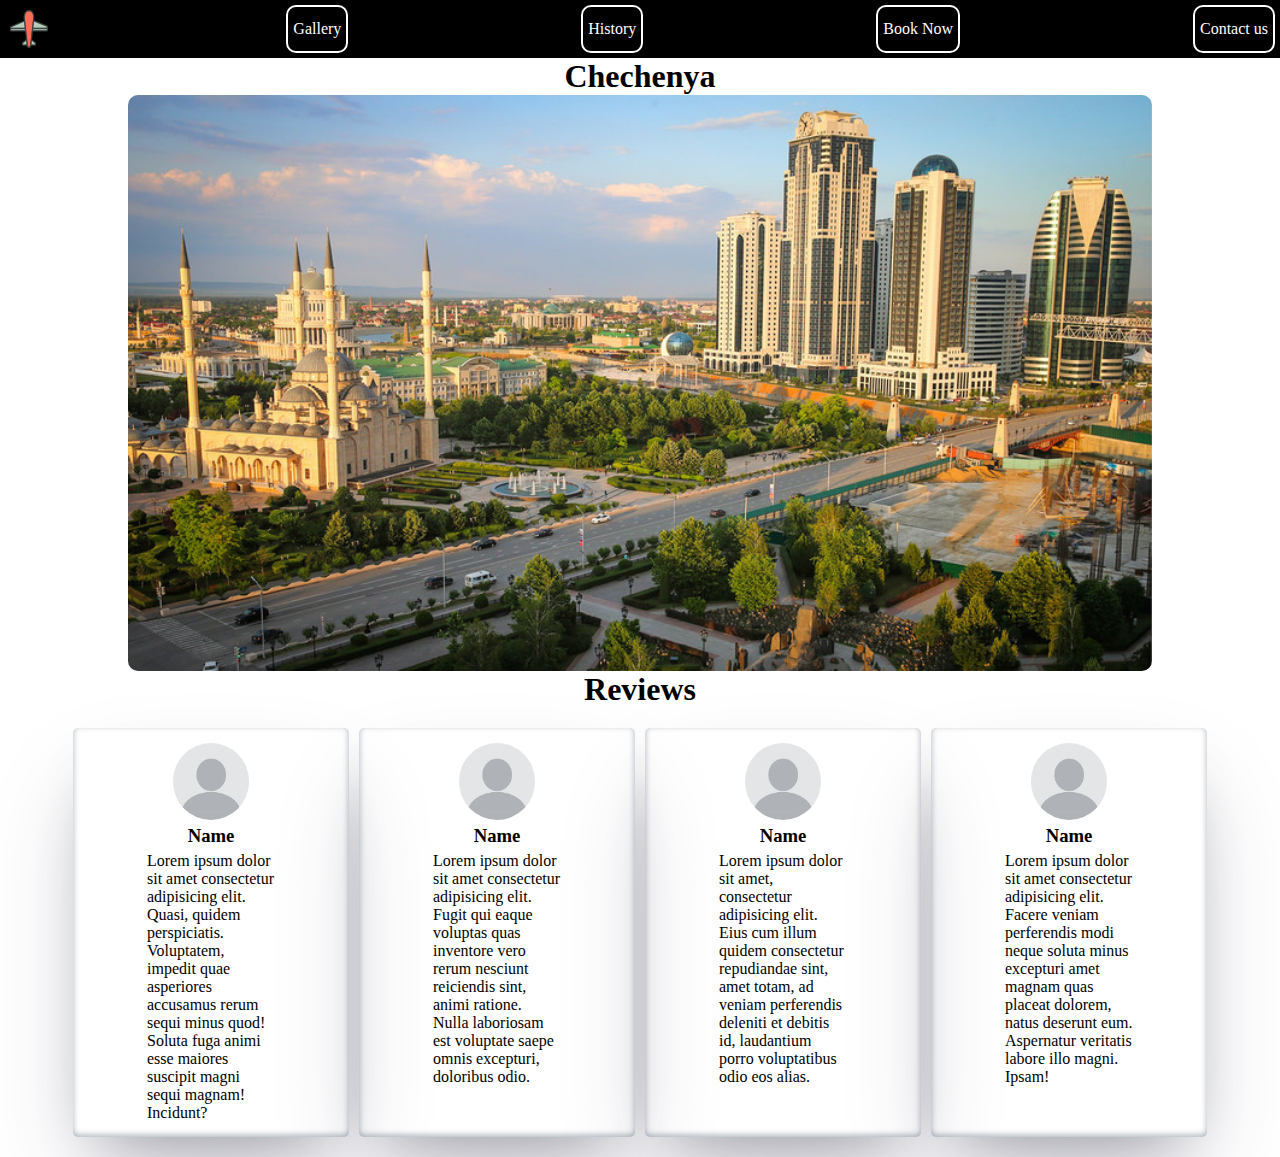
<file: index.html>
<!DOCTYPE html>
<html lang="en">
<head>
    <meta charset="UTF-8">
    <meta name="viewport" content="width=device-width, initial-scale=1.0">
    <link rel="stylesheet" href="./css/style.css">
    <title>Chechnya tourism</title>
</head>
<body>
    <nav>
        <a href="./index.html" style="border: 0;"><img src="./img/plane-svgrepo-com.svg" alt="plane"></a>
        <a href="./html/Gallery.html">Gallery</a>
        <a href="./html/History.html">History</a>
        <a href="./html/Bookings.html">Book Now</a>
        <a href="./html/Contact.html">Contact us</a>
    </nav>
    <div class="Container">
        <h1>Chechenya</h1>
        <div class="intro">
            <img src="./img/Chechenya.png" alt="Chechenya" class="ChechenyaImg">
        </div>
        <h1>Reviews</h1>
        <div class="reviews">
            <div class="review_Card">
                <img src="./img/default.png" alt="pfp">
                <h3>Name</h3>
                <p>Lorem ipsum dolor sit amet consectetur adipisicing elit. Quasi, quidem perspiciatis. Voluptatem, impedit quae asperiores accusamus rerum sequi minus quod! Soluta fuga animi esse maiores suscipit magni sequi magnam! Incidunt?</p>
            </div>
            <div class="review_Card">
                <img src="./img/default.png" alt="pfp">
                <h3>Name</h3>
                <p>Lorem ipsum dolor sit amet consectetur adipisicing elit. Fugit qui eaque voluptas quas inventore vero rerum nesciunt reiciendis sint, animi ratione. Nulla laboriosam est voluptate saepe omnis excepturi, doloribus odio.</p>
            </div>
            <div class="review_Card">
                <img src="./img/default.png" alt="pfp">
                <h3>Name</h3>
                <p>Lorem ipsum dolor sit amet, consectetur adipisicing elit. Eius cum illum quidem consectetur repudiandae sint, amet totam, ad veniam perferendis deleniti et debitis id, laudantium porro voluptatibus odio eos alias.</p>

            </div>
            <div class="review_Card">
                <img src="./img/default.png" alt="pfp">
                <h3>Name</h3>
                <p>Lorem ipsum dolor sit amet consectetur adipisicing elit. Facere veniam perferendis modi neque soluta minus excepturi amet magnam quas placeat dolorem, natus deserunt eum. Aspernatur veritatis labore illo magni. Ipsam!</p>
            </div>
        </div>


    </div>
</body>
</html>
</file>
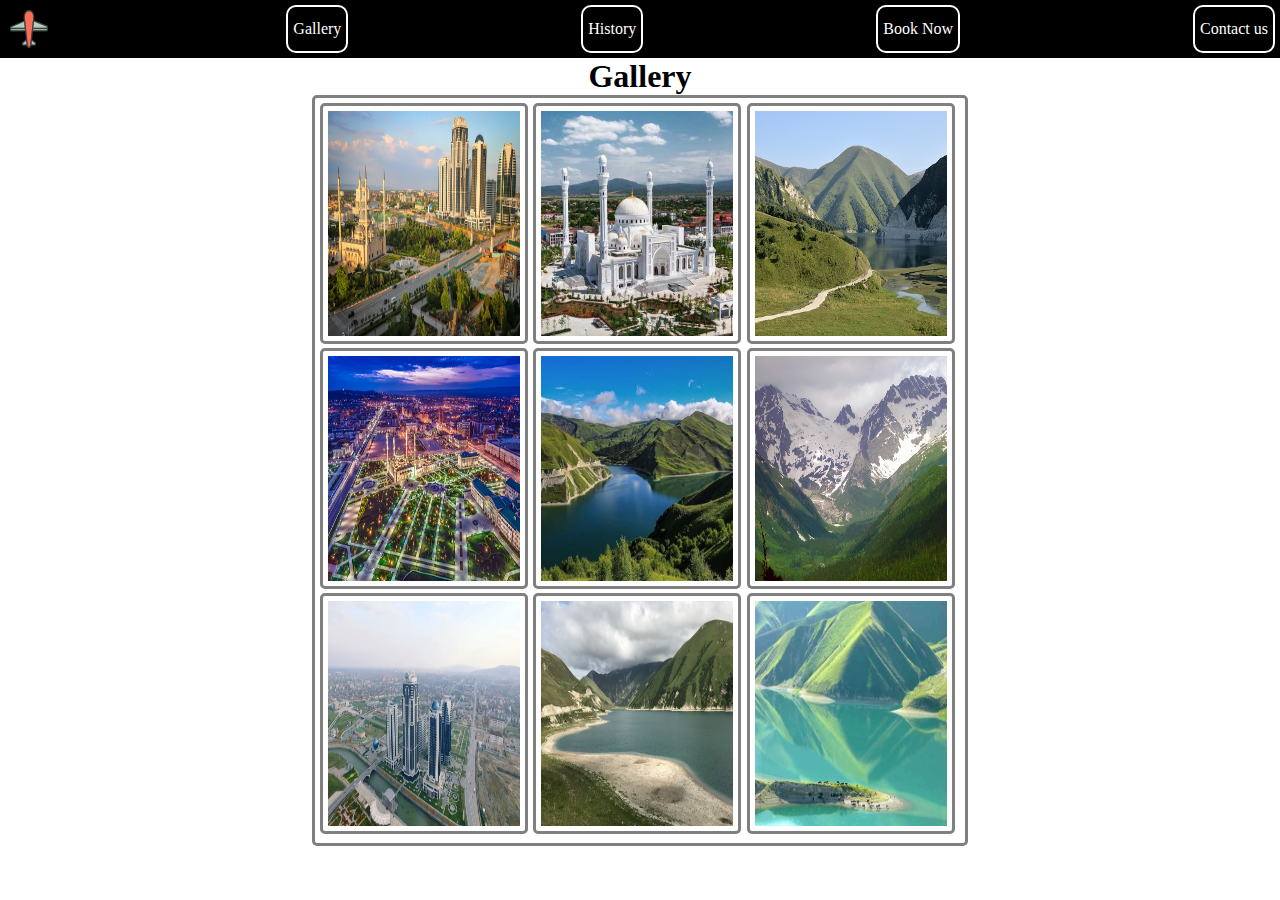
<file: html/Gallery.html>
<!DOCTYPE html>
<html lang="en">
<head>
    <meta charset="UTF-8">
    <meta name="viewport" content="width=device-width, initial-scale=1.0">
    <link rel="stylesheet" href="../css/style.css">
    <title>Document</title>
</head>
<body>
    <nav>
        <a href="../index.html" style="border: 0;"><img src="../img/plane-svgrepo-com.svg" alt="plane"></a>
        <a href="./Gallery.html">Gallery</a>
        <a href="./History.html">History</a>
        <a href="./Bookings.html">Book Now</a>
        <a href="./Contact.html">Contact us</a>
    </nav>
    <div class="Gallery">
        <h1>Gallery</h1>
    <div class="GalleryContainer">
        <div class="Img1"><img src="../img/Chechenya.png" alt="chechnya"></div>
        <div class="Img2"><img src="../img/mosque.jpeg" alt="mosuq"></div>
        <div class="Img3"><img src="../img/mountain.png" alt="mountain"></div>
        <div class="Img4"><img src="../img/nightmosque.png" alt="nightmosque"></div>
        <div class="Img5"><img src="../img/pinchechnya.jpeg" alt="pinchechnya"></div>
        <div class="Img6"><img src="../img/soarchechnya.jpeg" alt="soarchechnya"></div>
        <div class="Img7"><img src="../img/towerchechnya.webp" alt="tower"></div>
        <div class="Img8"><img src="../img/travelchechnya.jpeg" alt="travel"></div>
        <div class="Img9"><img src="../img/waterchechnya.jpeg" alt="water"></div>
    </div>
</div>
</body>
</html>
</file>
<file: css/style.css>
*{
    padding: 0;
    margin:0;
}

:root{
    --text: #0b1419;
    --background: #e3edf3;
    --primary: #353f79;
    --secondary: #d2c6e6;
    --accent: #64439c;
}

.Container{
    display:flex;
    flex-direction: column;
    align-items: center;
}

nav{
    display:flex;
    justify-content: space-between;
    background-color: black;

    padding:5px;

}

nav img{
    width:3vw;
}

nav a{
    display: flex;
    align-items: center;
    text-decoration: none;
    color:white;
    padding:5px;
    border:white solid 2px;
    border-radius: 10px;
}

nav a:hover{
    background-color: white;
    color:black;
    padding:15px;
}

.intro{
    display:flex;
    flex-direction: row-reverse;
}

.ChechenyaImg{
    width:80vw;
    border-radius: 10px;
    
}

.Contact{
    display:flex;
    flex-direction: column;
    align-items: center;
    justify-content: center;
    height:100vh;
    background: url('../img/Chechenya.png') no-repeat center center fixed;
    background-size: cover;
}



.HistoryText{
    border: 2px solid;
    padding:10px;
    width:50vw;
    border-radius: 5px;
    background-color: lightblue;
}

.GalleryContainer{
    display: grid;
    grid-template-columns: repeat(3, 1fr);
    grid-template-rows: repeat(3, 1fr);
    grid-column-gap: 0px;
    grid-row-gap: 0px;
    border: 3px solid gray;
    width:50vw;
    padding:5px;
    border-radius: 5px;
}
.ContactContainer{
    display:flex;
    flex-direction: column;
    align-items: center;
    background-color: white;
    width:40vw;
    border-radius: 5px;
    box-shadow: rgba(0, 0, 0, 0.35) 0px 5px 15px;
}
.ContactContainer input{
    height: 5vh;
    width:10vw;
}
.Img1 {grid-area: 1 / 1 / 2 / 2;}
.Img2 { grid-area: 1 / 2 / 2 / 3; }
.Img3 { grid-area: 1 / 3 / 2 / 4; }
.Img4 { grid-area: 2 / 1 / 3 / 2; }
.Img5 { grid-area: 2 / 2 / 3 / 3; }
.Img6 { grid-area: 2 / 3 / 3 / 4; }
.Img7 { grid-area: 3 / 1 / 4 / 2; }
.Img8 { grid-area: 3 / 2 / 4 / 3; }
.Img9 { grid-area: 3 / 3 / 4 / 4; }

.GalleryContainer img{
    width:15vw;
    height:25vh;
    border:3px solid gray;
    padding:5px;
    border-radius: 5px;
}

.Gallery{
    display: flex;
    flex-direction: column;
    align-items: center;
}

.ContainerHistory{
    display: flex;
    flex-direction: column;
    align-items: center;
    background-color: beige;
}

.HistoryText h4{
    padding:5px;
}

.reviews{
    display: flex;
    gap:10px;
    padding:20px;
}

.review_Card img{
    width:30%;
    border-radius: 50%;
    padding:5px;

}
.review_Card{
    display:flex;
    flex-direction: column;
    align-items: center;
    box-shadow: rgba(50, 50, 93, 0.25) 0px 50px 100px -20px, rgba(0, 0, 0, 0.3) 0px 30px 60px -30px, rgba(10, 37, 64, 0.35) 0px -2px 6px 0px inset;
    border-radius: 5px;
    width:20vw;
    padding:10px;
}

.review_Card p{
    width:50%;
    text-align: inherit;
    padding:5px;
}


.BookContainer{
    height: 100vh;
    width:100vw;
    display: flex;
    align-items: center;
    justify-content: center;
    background: url('../img/Chechenya.png') no-repeat center center fixed;
    background-size: cover;

}

.BookForm{
    display:flex;
    flex-direction: column;
    width:40vw;
    height:40vh;
    justify-content: center;
    align-items: center;
    box-shadow: rgba(50, 50, 93, 0.25) 0px 30px 60px -12px inset, rgba(0, 0, 0, 0.3) 0px 18px 36px -18px inset;
    background-color: white;
    border-radius: 5px;
}

.BookForm input{
    padding:10px;
}

.BookForm button{
    width:20vw;
    height: 5vh;
}

.Flight_From{
    display:flex;
    flex-direction: column;
}

.Flight_To{
    display:flex;
    flex-direction: column;
}

.flight{
    display: flex;
    gap:10px;
}

.flight_date{
    display: flex;
    gap:10px;
}

.Flight_Depart{
    display:flex;
    flex-direction: column;
}

.Flight_Return{
    display:flex;
    flex-direction: column;
}
</file>
